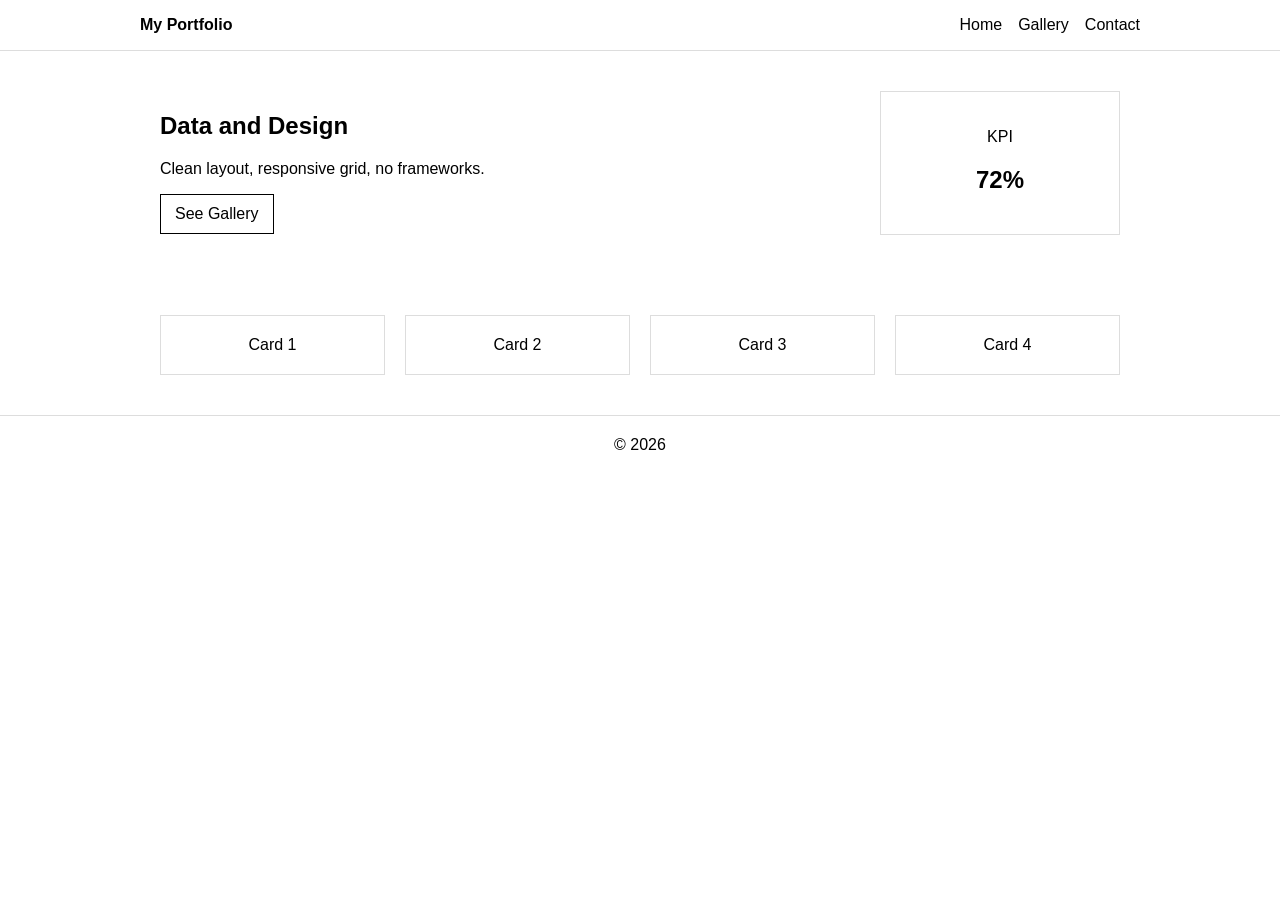
<file: index.html>
<!doctype html>
<html lang="en">
<head>
  <meta charset="UTF-8" />
  <meta name="viewport" content="width=device-width, initial-scale=1.0" />
  <title>Quiz Site</title>
  <link rel="stylesheet" href="style.css" />
</head>

<body>

<header class="header">
  <div class="container header-inner">
    <div class="logo">My Portfolio</div>

    <nav class="nav">
      <ul class="nav-list">
        <li><a href="index.html">Home</a></li>
        <li><a href="gallery.html">Gallery</a></li>
        <li><a href="contact.html">Contact</a></li>
      </ul>
    </nav>
  </div>
</header>

<main class="container">

  <section class="hero">
    <div class="hero-text">
      <h1>Data and Design</h1>
      <p>Clean layout, responsive grid, no frameworks.</p>
      <a class="btn" href="gallery.html">See Gallery</a>
    </div>

    <div class="hero-card">
      <p>KPI</p>
      <h2>72%</h2>
    </div>
  </section>

  <section class="grid">
    <article class="card">Card 1</article>
    <article class="card">Card 2</article>
    <article class="card">Card 3</article>
    <article class="card">Card 4</article>
  </section>

</main>

<footer class="footer">
  <div class="container">
    &copy; 2026
  </div>
</footer>

</body>
</html>
</file>
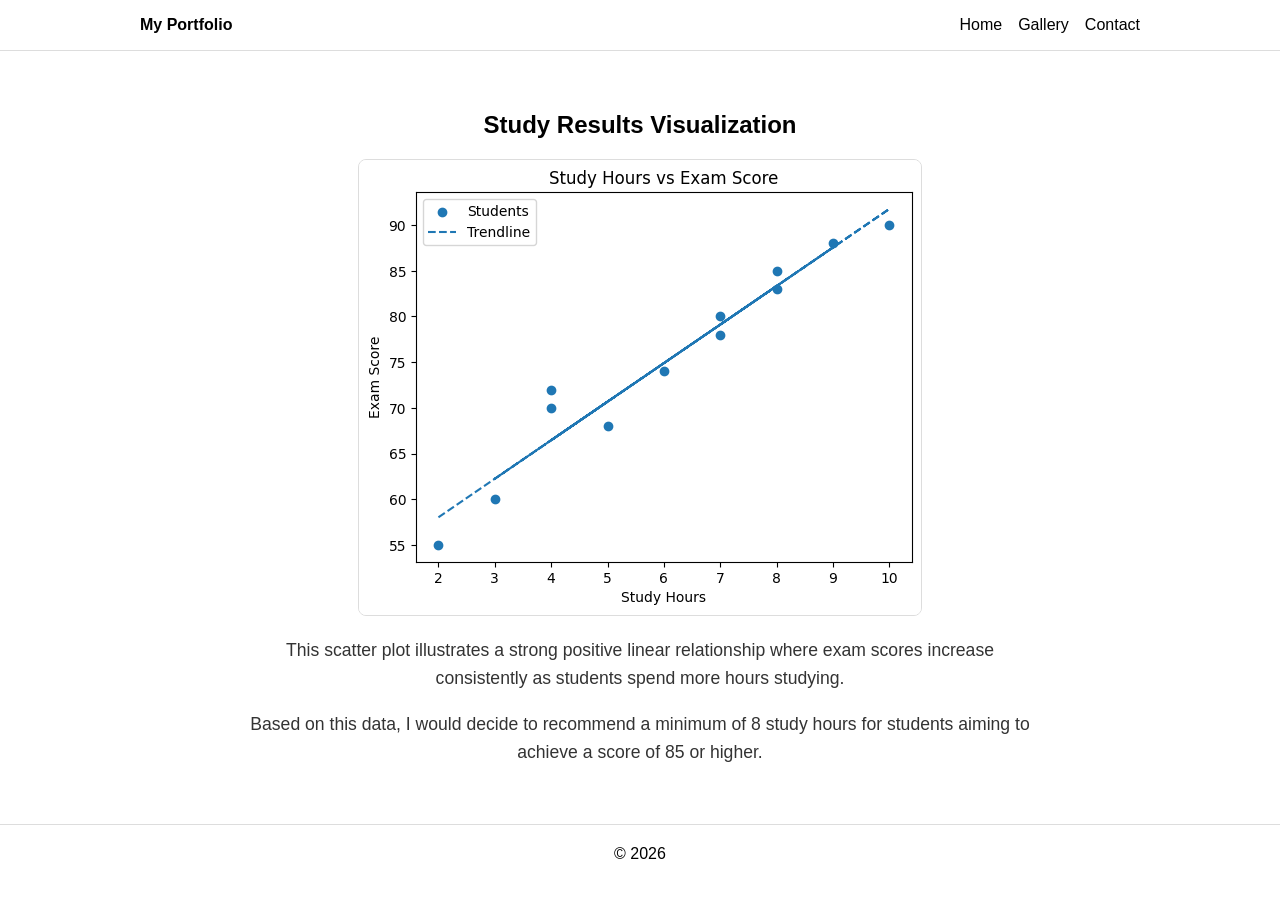
<file: gallery.html>
<!DOCTYPE html>
<html lang="en">
<head>
  <meta charset="UTF-8" />
  <meta name="viewport" content="width=device-width, initial-scale=1.0" />
  <title>Gallery - Quiz Site</title>
  <link rel="stylesheet" href="style.css" />
  <style>
    /* Local styles to ensure image responsiveness as per Task 2 */
    .plot-image {
      max-width: 100%;
      height: auto;
      display: block;
      margin: 0 auto;
      border: 1px solid #ddd;
      border-radius: 8px;
    }
    .plot-container {
      padding: 40px 0;
      text-align: center;
    }
    .caption {
      margin-top: 20px;
      font-size: 1.1rem;
      line-height: 1.6;
      color: #333;
      max-width: 800px;
      margin-left: auto;
      margin-right: auto;
    }
  </style>
</head>

<body>

<header class="header">
  <div class="container header-inner">
    <div class="logo">My Portfolio</div>

    <nav class="nav">
      <ul class="nav-list">
        <li><a href="index.html">Home</a></li>
        <li><a href="gallery.html">Gallery</a></li>
        <li><a href="contact.html">Contact</a></li>
      </ul>
    </nav>
  </div>
</header>

<main class="container">

  <section class="plot-container">
    <h1>Study Results Visualization</h1>
    
    <img src="plot.png" alt="Scatter plot showing the positive correlation between study hours and exam scores" class="plot-image">

    <div class="caption">
      <p>This scatter plot illustrates a strong positive linear relationship where exam scores increase consistently as students spend more hours studying.</p>
      <p>Based on this data, I would decide to recommend a minimum of 8 study hours for students aiming to achieve a score of 85 or higher.</p>
    </div>
  </section>

</main>

<footer class="footer">
  <div class="container">
    &copy; 2026
  </div>
</footer>

</body>
</html>
</file>
<file: style.css>
/* Reset */
* {
  box-sizing: border-box;
}

body {
  margin: 0;
  font-family: Arial, sans-serif;
}

/* ------------------ */
/* Container */
/* ------------------ */

.container {
  max-width: 1000px;      /* Required */
  margin: 0 auto;         /* Centered */
  padding: 0 20px;        /* Horizontal padding */
}

/* ------------------ */
/* Header */
/* ------------------ */

.header {
  border-bottom: 1px solid #ddd;
}

.header-inner {
  display: flex;
  justify-content: space-between; /* Logo left, nav right */
  align-items: center;
  padding: 16px 0;
}

.logo {
  font-weight: bold;
}

.nav-list {
  list-style: none;
  margin: 0;
  padding: 0;
  display: flex;
}

.nav-list li {
  margin-left: 16px;
}

.nav a {
  text-decoration: none;
  color: black;
}

/* ------------------ */
/* Hero Section */
/* ------------------ */

.hero {
  display: flex;              /* Desktop: two columns */
  padding: 40px 0;
  align-items: center;
}

.hero-text {
  flex: 1;
}

.hero-card {
  width: 240px;
  padding: 20px;
  border: 1px solid #ddd;
  margin-left: auto;          /* Align right on desktop */
  text-align: center;
}

/* ------------------ */
/* Grid Section */
/* ------------------ */

.grid {
  display: grid;
  grid-template-columns: repeat(4, 1fr); /* Desktop: 4 columns */
  gap: 20px;
  padding: 40px 0;
}

.card {
  border: 1px solid #ddd;
  padding: 20px;
  text-align: center;
  transition: 0.2s ease;
}

/* ------------------ */
/* Button */
/* ------------------ */

.btn {
  display: inline-block;
  padding: 10px 14px;
  border: 1px solid black;
  text-decoration: none;
  color: black;
  transition: 0.2s ease;
}

/* ------------------ */
/* Hover Styles */
/* ------------------ */

.btn:hover {
  background: black;
  color: white;
}

.card:hover {
  background: #f5f5f5;
  transform: translateY(-3px);
}

/* ------------------ */
/* Footer */
/* ------------------ */

.footer {
  border-top: 1px solid #ddd;
  padding: 20px 0;
  text-align: center;
}

/* ------------------ */
/* Tablet: 601px–900px */
/* ------------------ */

@media (min-width: 601px) and (max-width: 900px) {

  .grid {
    grid-template-columns: repeat(2, 1fr); /* 2 columns */
  }

  .hero {
    flex-direction: column;  /* Stack hero */
  }

  .hero-card {
    margin-left: 0;
    margin-top: 20px;
  }
}

/* ------------------ */
/* Mobile: 0–600px */
/* ------------------ */

@media (max-width: 600px) {

  /* Header stacks + centered */
  .header-inner {
    flex-direction: column;
    align-items: center;
  }

  .nav-list {
    flex-direction: column;
    align-items: center;
    margin-top: 10px;
  }

  .nav-list li {
    margin: 8px 0;
  }

  /* Hero stacks vertically */
  .hero {
    flex-direction: column;
  }

  .hero-card {
    margin-left: 0;
    margin-top: 20px;
    width: 100%;
  }

  /* Grid becomes 1 column */
  .grid {
    grid-template-columns: 1fr;
  }
}
</file>
